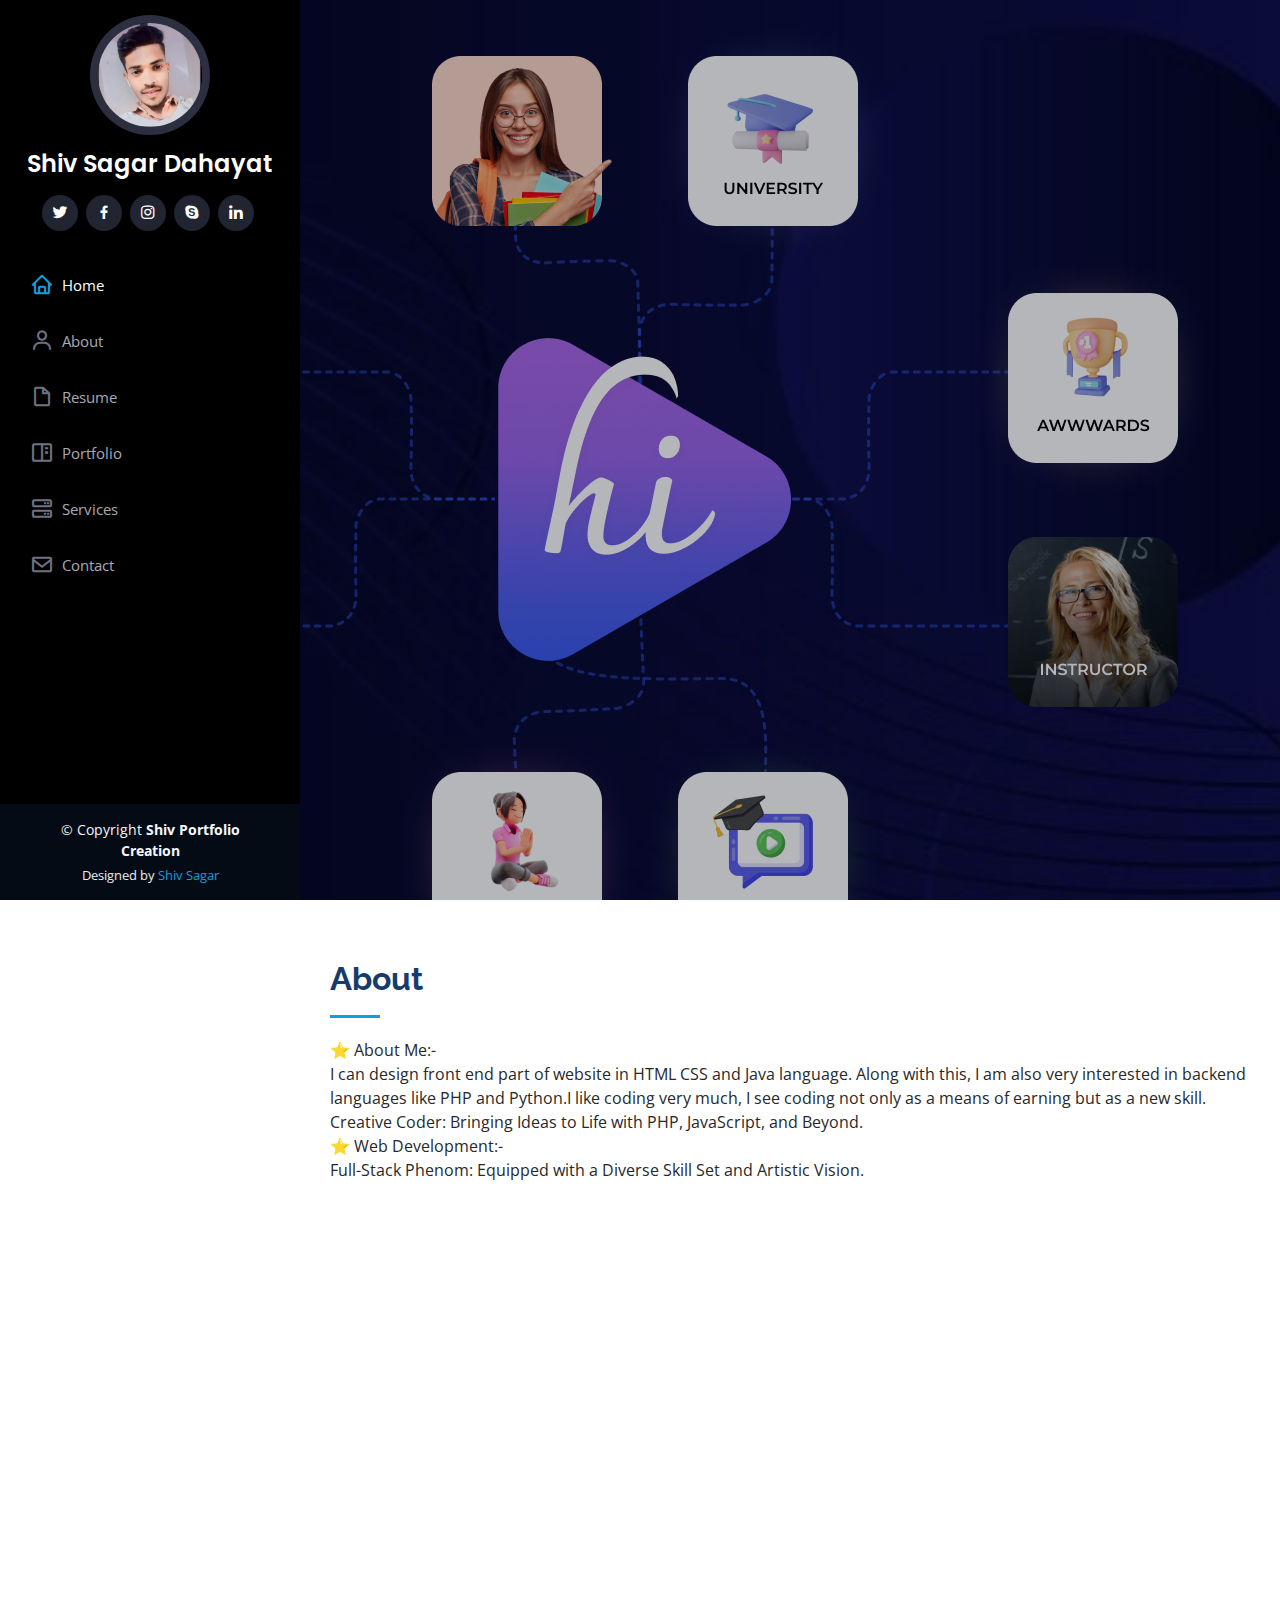
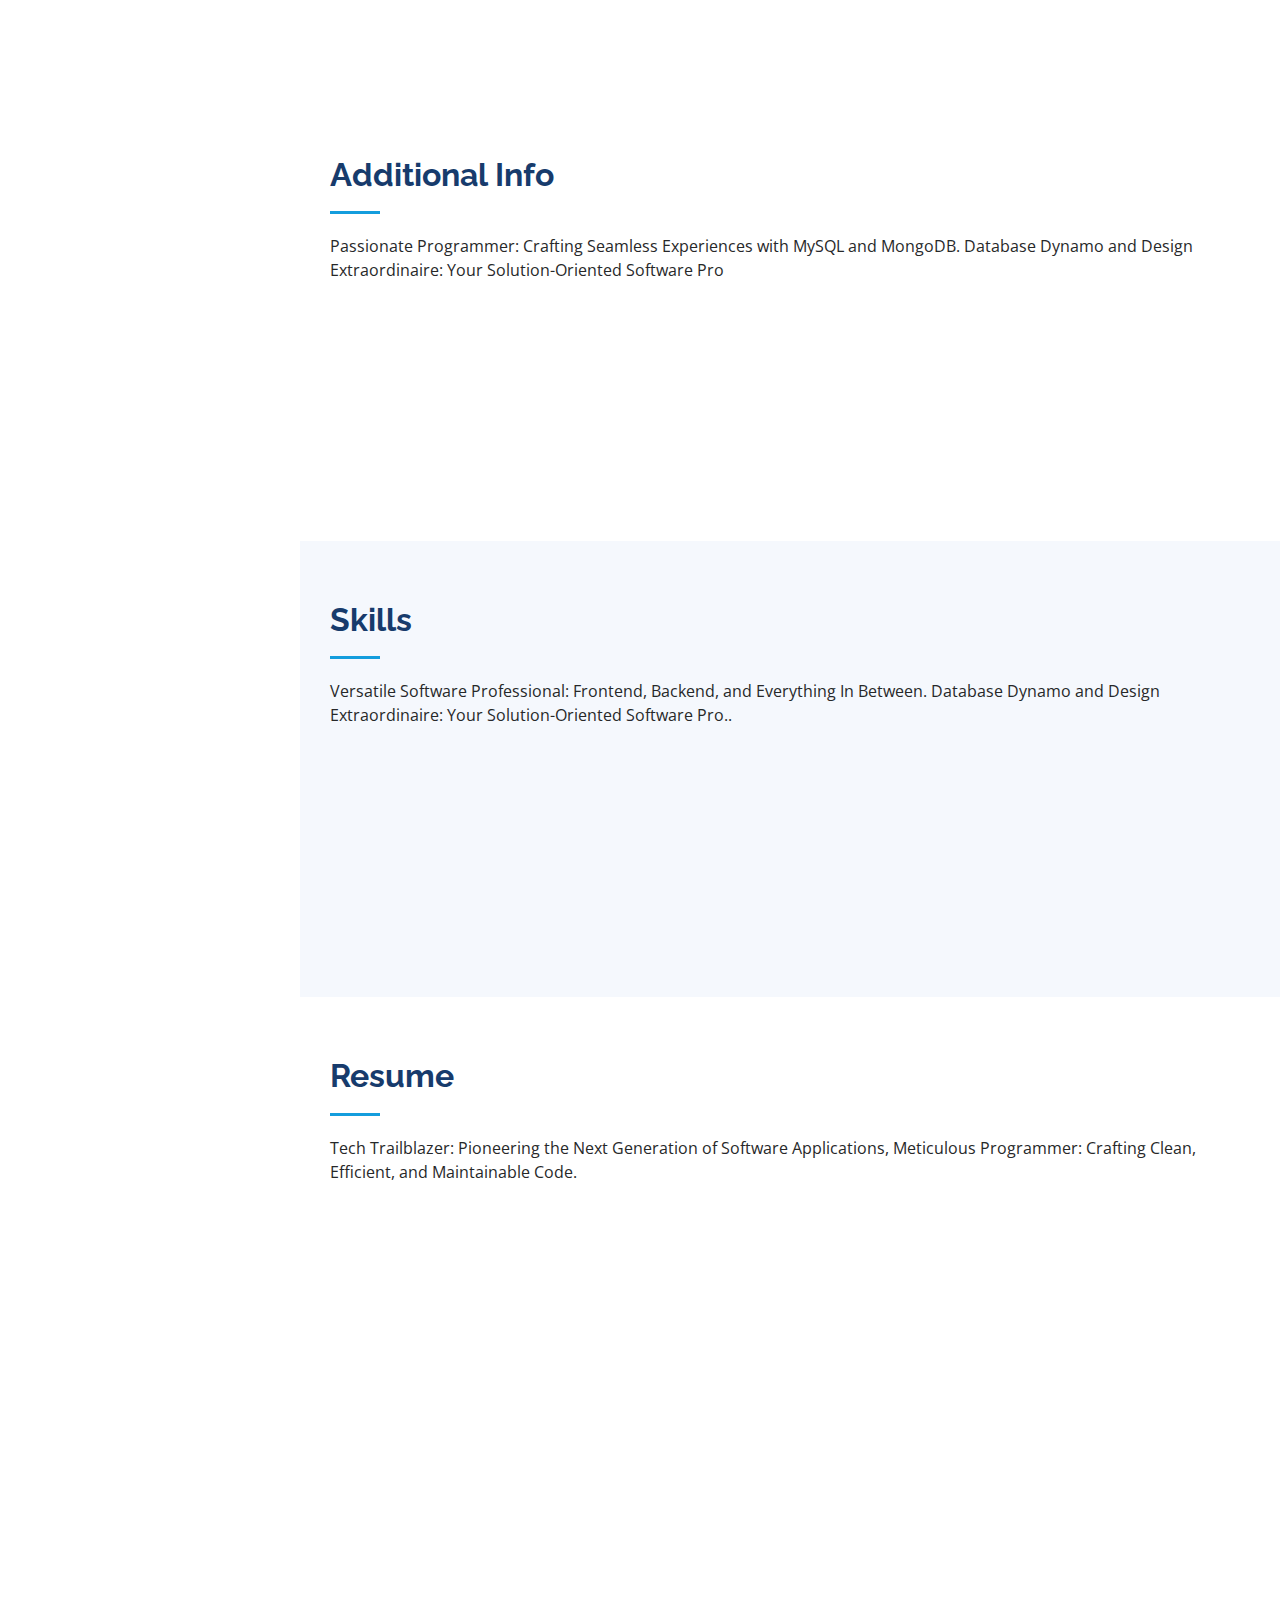
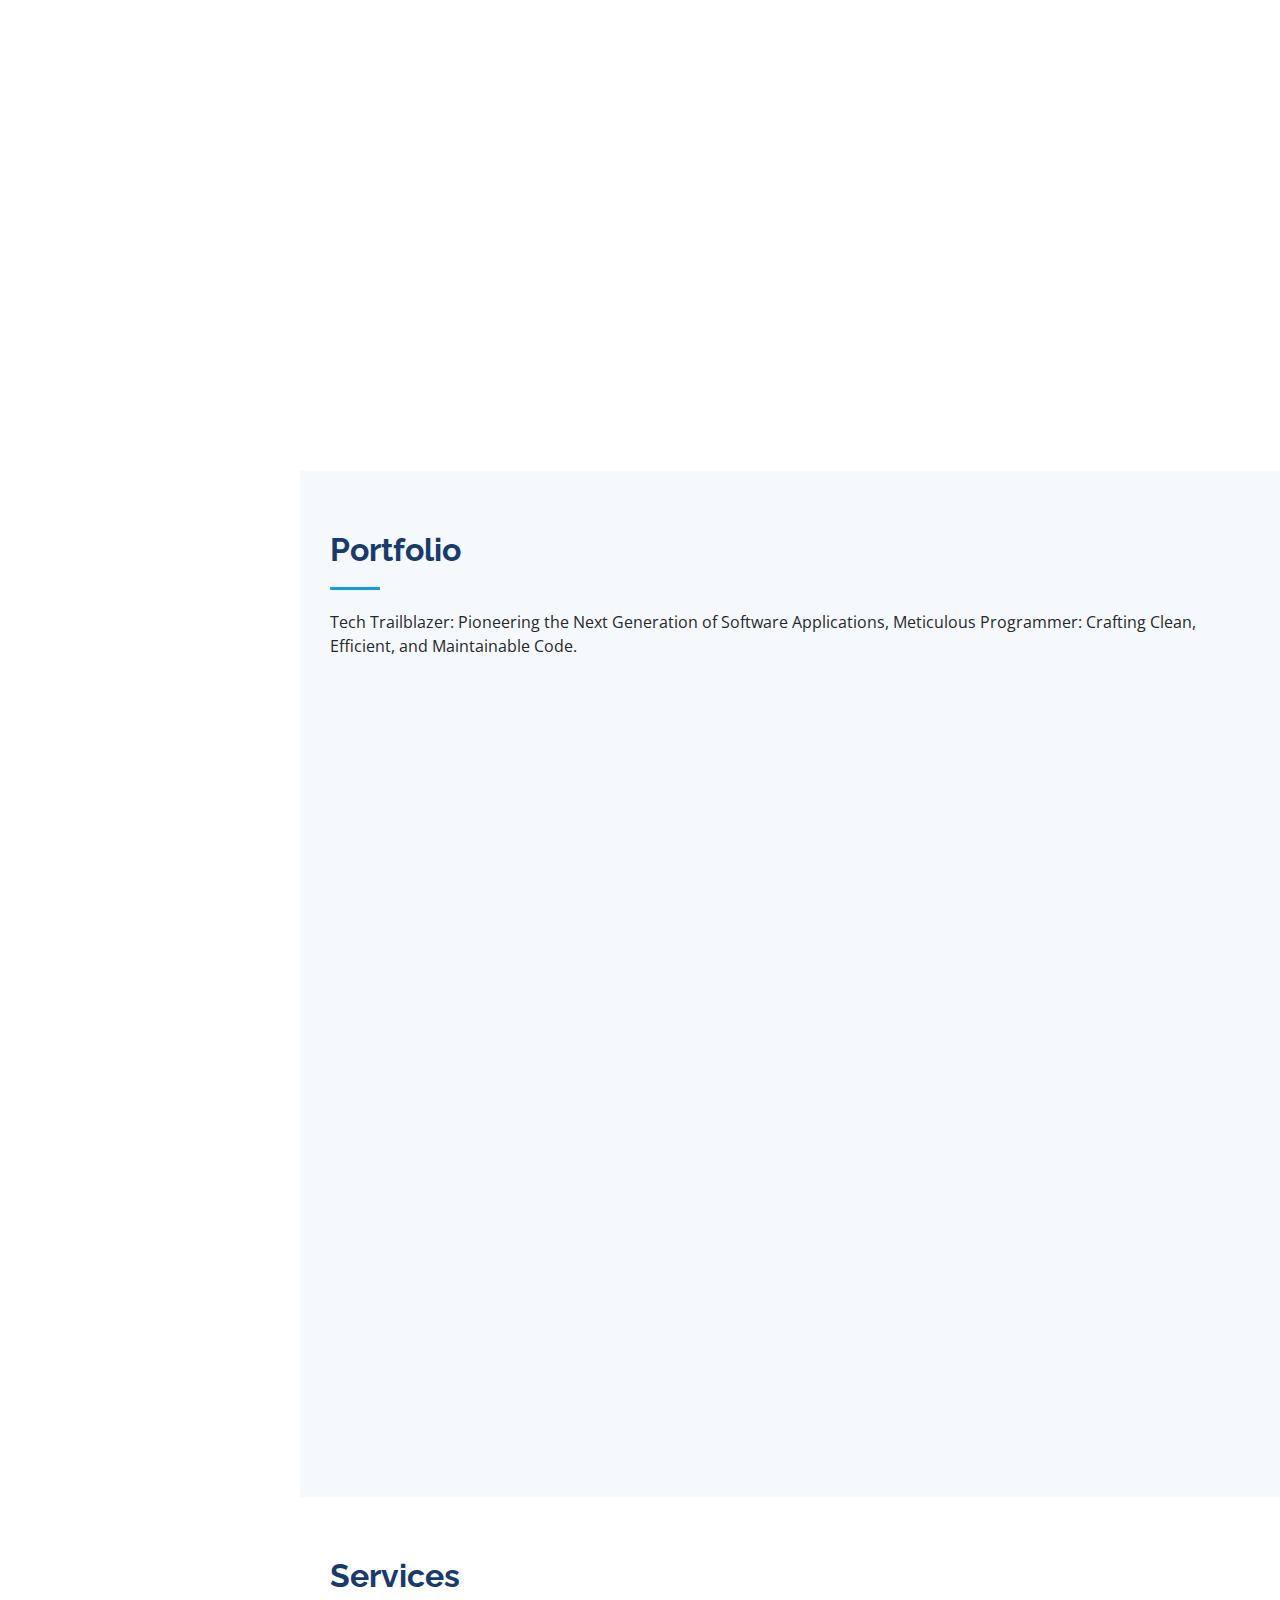
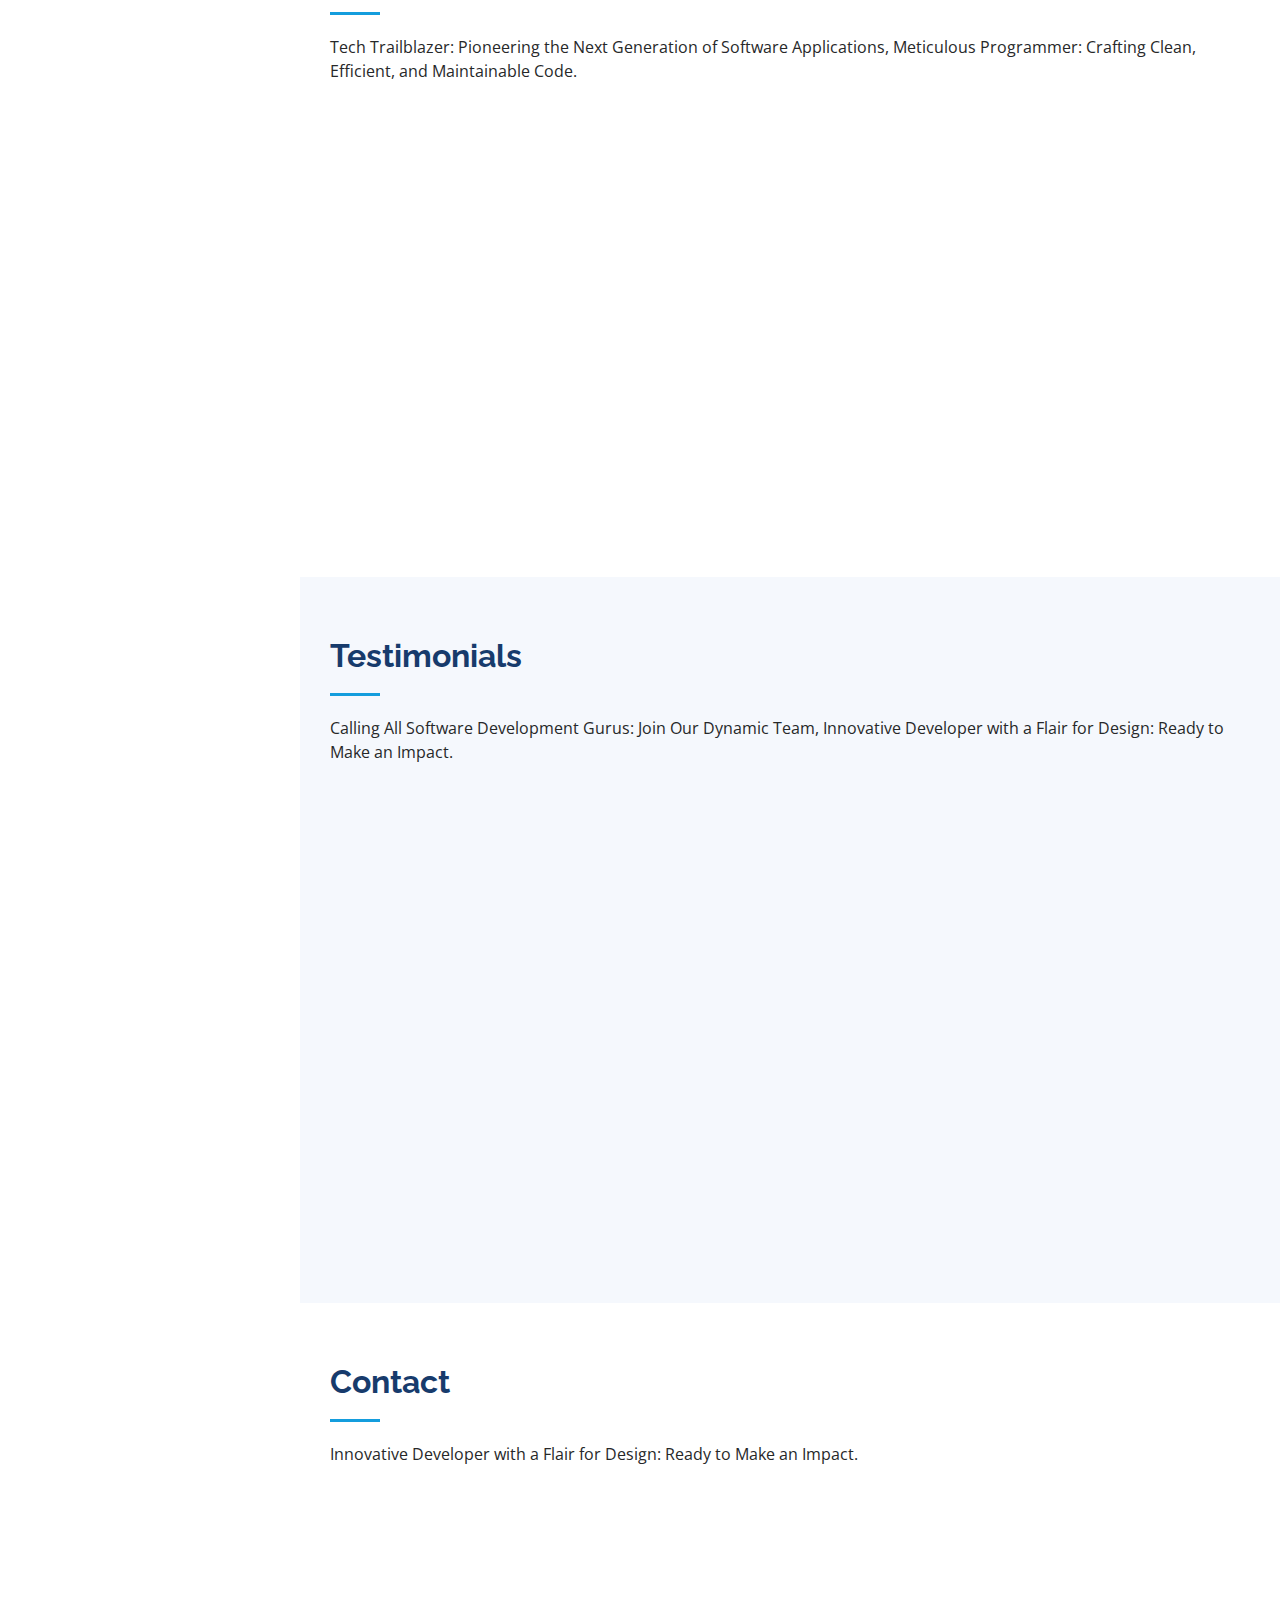
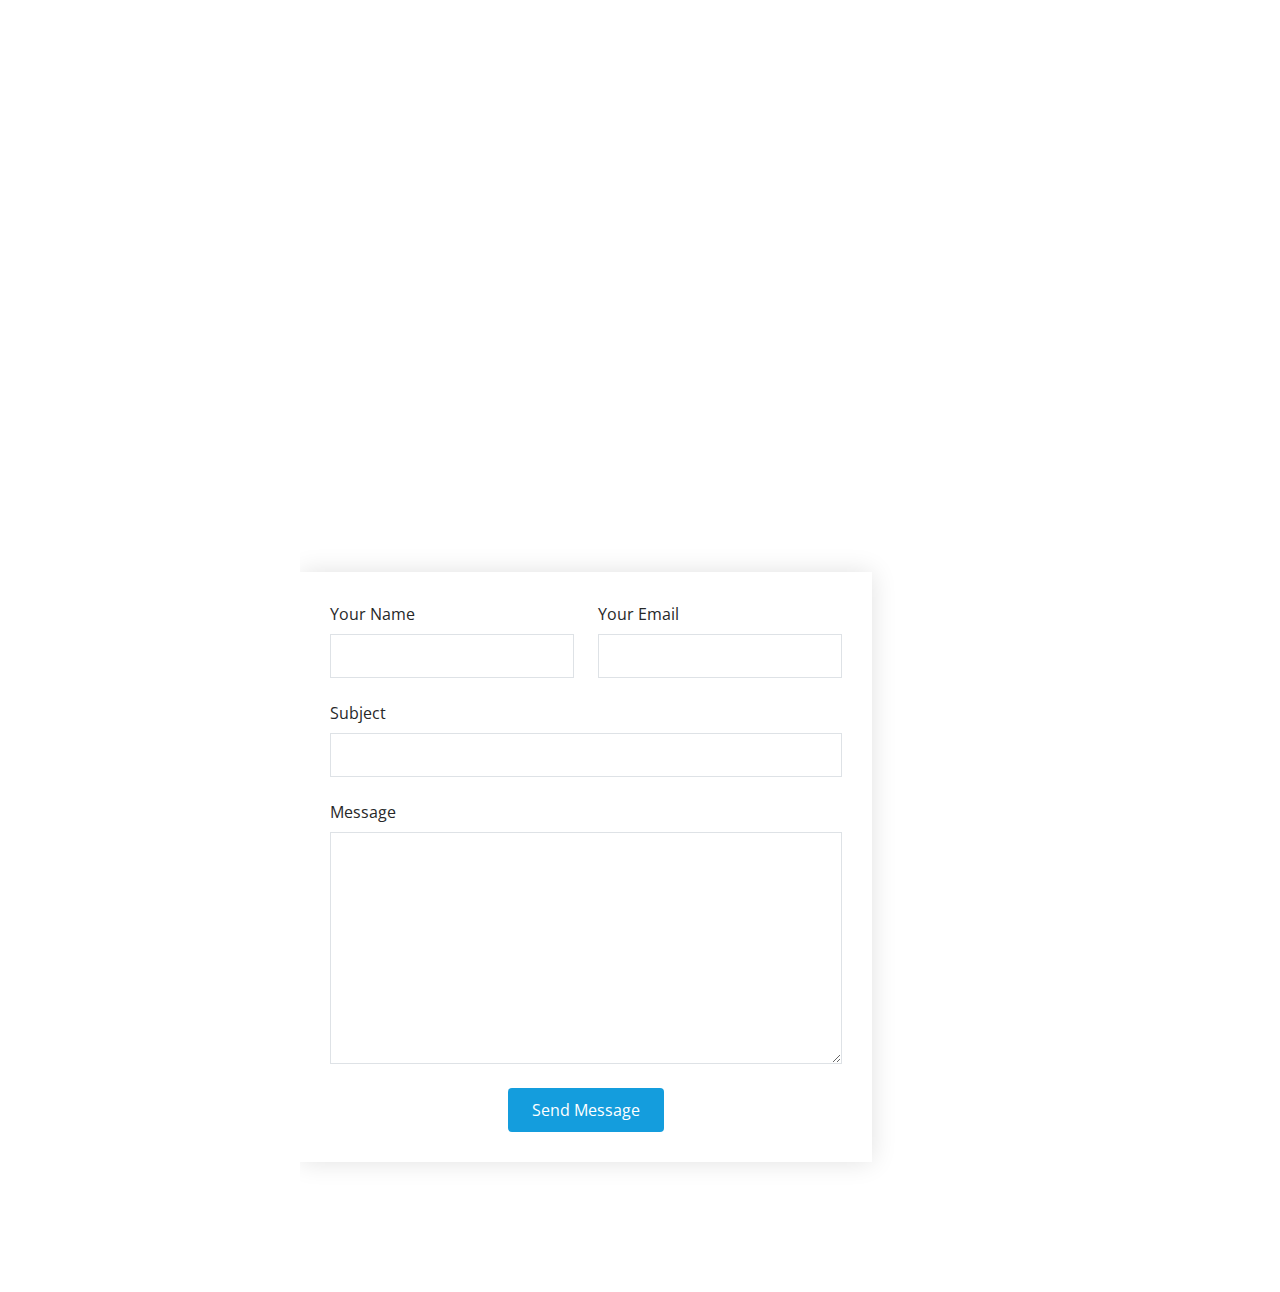
<file: index.html>
<!DOCTYPE html>
<html lang="en">

<head>
  <meta charset="utf-8">
  <meta content="width=device-width, initial-scale=1.0" name="viewport">

  <title>Welcome My Portfolio Website</title>
  <meta content="" name="description">
  <meta content="" name="keywords">

  <!-- Favicons -->
  <link href="img/shiv.jpg" rel="icon">
  <link href="img/shiv.jpg" rel="apple-touch-icon">

  <!-- Google Fonts -->
  <link href="https://fonts.googleapis.com/css?family=Open+Sans:300,300i,400,400i,600,600i,700,700i|Raleway:300,300i,400,400i,500,500i,600,600i,700,700i|Poppins:300,300i,400,400i,500,500i,600,600i,700,700i" rel="stylesheet">

  <!-- Vendor CSS Files -->
  <link href="vendor/aos/aos.css" rel="stylesheet">
  <link href="vendor/bootstrap/css/bootstrap.min.css" rel="stylesheet">
  <link href="vendor/bootstrap-icons/bootstrap-icons.css" rel="stylesheet">
  <link href="vendor/boxicons/css/boxicons.min.css" rel="stylesheet">
  <link href="vendor/glightbox/css/glightbox.min.css" rel="stylesheet">
  <link href="vendor/swiper/swiper-bundle.min.css" rel="stylesheet">

  <!-- Template Main CSS File -->
  <link href="css/style.css" rel="stylesheet">
<style>
  #shift{
    margin:0px auto 0 auto;
  }
  #hero {
  width: 100%;
  height: 100vh;
  background: url("img/Shiva.jpg") top center;
  background-size: cover;
}

#hero:before {
  content: "";
  background: rgba(5, 13, 24, 0.3);
  position: absolute;
  bottom: 0;
  top: 0;
  left: 0;
  right: 0;
  z-index: 1;
}
</style>

</head>

<body>

  <!-- ======= Mobile nav toggle button ======= -->
  <i class="bi bi-list mobile-nav-toggle d-xl-none"></i>

  <!-- ======= Header ======= -->
  <header id="header">
    <div class="d-flex flex-column">

      <div class="profile">
        <img src="img/shiv.jpg" alt="" class="img-fluid rounded-circle">
        <h1 class="text-light"><a href="index.html">Shiv Sagar Dahayat </a></h1>
        <div class="social-links mt-3 text-center">
          <a href="https://youtube.com/@wificomputer?si=OdZ7Tf_sfLLBvPxD " class="twitter"><i class="bx bxl-twitter"></i></a>
          <a href="https://www.facebook.com/shivsagar.dahayat.3" class="facebook"><i class="bx bxl-facebook"></i></a>
          <a href="https://www.instagram.com/mr._shiv10?igsh=MWN3Z2k2OXNndTJwZA==" class="instagram"><i class="bx bxl-instagram"></i></a>
          <a href="https://www.linkedin.com/in/shivsagar-dahayat" class="google-plus"><i class="bx bxl-skype"></i></a>
          <a href= "https://www.linkedin.com/in/shivsagar-dahayat" class="linkedin"><i class="bx bxl-linkedin"></i></a>
        </div>
      </div>

      <nav id="navbar" class="nav-menu navbar">
        <ul>
          <li><a href="#hero" class="nav-link scrollto active"><i class="bx bx-home"></i> <span>Home</span></a></li>
          <li><a href="#about" class="nav-link scrollto"><i class="bx bx-user"></i> <span>About</span></a></li>
          <li><a href="#resume" class="nav-link scrollto"><i class="bx bx-file-blank"></i> <span>Resume</span></a></li>
          <li><a href="#portfolio" class="nav-link scrollto"><i class="bx bx-book-content"></i> <span>Portfolio</span></a></li>
          <li><a href="#services" class="nav-link scrollto"><i class="bx bx-server"></i> <span>Services</span></a></li>
          <li><a href="#contact" class="nav-link scrollto"><i class="bx bx-envelope"></i> <span>Contact</span></a></li>
        </ul>
      </nav><!-- .nav-menu -->
    </div>
  </header><!-- End Header -->

  <!-- ======= Hero Section ======= -->
  <section id="hero" class="d-flex flex-column justify-content-center align-items-center">
    <div class="hero-container" data-aos="fade-in">
       <h4 style="color:white;">Hello Everyone-</h4>
      <h1 style="color:yellow;">Shiv Sagar Dahayat</h1>
      <p style="color:orange;" >I'm <b><span class="typed" data-typed-items="Designer, Developer, Programmer,Data-Analysit, Youtuber"></span></p></b>
    </div>
    <div id="shift">
      <img src="img/Des.png" width="100%" height="auto" margin-left="5%">
    </div>
    <p style="text-align:center; margin-top:5px; color:#fff;"> Welcome Shivsagar Portfolio </p>
  </section><!-- End Hero -->

  <main id="main">

    <!-- ======= About Section ======= -->
    <section id="about" class="about">
      <div class="container">

        <div class="section-title">
          <h2>About</h2>
          <p> ⭐ About Me:-
<br>I can design front end part of website in HTML CSS and Java language. Along with this, I am also very interested in backend languages like PHP and Python.I like coding very much, I see coding not only as a means of earning but as a new skill.
Creative Coder: Bringing Ideas to Life with PHP, JavaScript, and Beyond.<br>
⭐ Web Development:-
<br>Full-Stack Phenom: Equipped with a Diverse Skill Set and Artistic Vision.</p>
        </div>

        <div class="row">
          <div class="col-lg-4" data-aos="fade-right">
            <img src="img/shiv.jpg" id="pro" class="img-fluid" alt="">
          </div>
          <div class="col-lg-8 pt-4 pt-lg-0 content" data-aos="fade-left">
            <h3>WordPress Developer &amp; Web Designer.</h3>
            <p class="fst-italic">
Creative Coder: Bringing Ideas to Life with PHP, JavaScript, and Beyond.
Web Development:-
Full-Stack Phenom: Equipped with a Diverse Skill Set and Artistic Vision.
            </p>
            <div class="row">
              <div class="col-lg-6">
                <ul>
                  <li><i class="bi bi-chevron-right"></i> <strong>Birthday:</strong> <span> May 2002</span></li>
                  <li><i class="bi bi-chevron-right"></i> <strong>Website:</strong> <span>www.Sarkarinewsresult.com</span></li>
                  <li><i class="bi bi-chevron-right"></i> <strong>Phone:</strong> <span>+9171-768-812 </span></li>
                  <li><i class="bi bi-chevron-right"></i> <strong>City:</strong> <span>Satna Madhya Pradesh</span></li>
                </ul>
              </div>
              <div class="col-lg-6">
                <ul>
                  <li><i class="bi bi-chevron-right"></i> <strong>Age:</strong> <span>22 Year's</span></li>
                  <li><i class="bi bi-chevron-right"></i> <strong>Degree:</strong> <span>Master in Computer Application</span></li>
                  <li><i class="bi bi-chevron-right"></i> <strong>Email:</strong> <span>Shivsagardahayat819@gmail.com</span></li>
                  <li><i class="bi bi-chevron-right"></i> <strong>Work:</strong> <span>Blogger</span></li>
                </ul>
              </div>
            </div>
            <p>
              Officiis eligendi itaque labore et dolorum mollitia officiis optio vero. Quisquam sunt adipisci omnis et ut. Nulla accusantium dolor incidunt officia tempore. Et eius omnis.
              Cupiditate ut dicta maxime officiis quidem quia. Sed et consectetur qui quia repellendus itaque neque. Aliquid amet quidem ut quaerat cupiditate. Ab et eum qui repellendus omnis culpa magni laudantium dolores.
            </p>
          </div>
        </div>

      </div>
    </section><!-- End About Section -->

    <!-- ======= Facts Section ======= -->
    <section id="facts" class="facts">
      <div class="container">

        <div class="section-title">
          <h2>Additional Info</h2>
          <p>Passionate Programmer: Crafting Seamless Experiences with MySQL and MongoDB.
Database Dynamo and Design Extraordinaire: Your Solution-Oriented Software Pro
          </p>
        </div>

        <div class="row no-gutters">

          <div class="col-lg-3 col-md-6 d-md-flex align-items-md-stretch" data-aos="fade-up">
            <div class="count-box">
              <i class="bi bi-emoji-smile"></i>
              <span data-purecounter-start="0" data-purecounter-end="21" data-purecounter-duration="1" class="purecounter"></span>
              <p><strong>Happy Clients</strong>To usage Our Services</p>
            </div>
          </div>

          <div class="col-lg-3 col-md-6 d-md-flex align-items-md-stretch" data-aos="fade-up" data-aos-delay="100">
            <div class="count-box">
              <i class="bi bi-journal-richtext"></i>
              <span data-purecounter-start="0" data-purecounter-end="51" data-purecounter-duration="1" class="purecounter"></span>
              <p><strong>Projects</strong> to learn Something New</p>
            </div>
          </div>

          <div class="col-lg-3 col-md-6 d-md-flex align-items-md-stretch" data-aos="fade-up" data-aos-delay="200">
            <div class="count-box">
              <i class="bi bi-headset"></i>
              <span data-purecounter-start="0" data-purecounter-end="1453" data-purecounter-duration="1" class="purecounter"></span>
              <p><strong>Hours Of Support</strong>Open & dedicated Our Teach.</p>
            </div>
          </div>

          <div class="col-lg-3 col-md-6 d-md-flex align-items-md-stretch" data-aos="fade-up" data-aos-delay="300">
            <div class="count-box">
              <i class="bi bi-people"></i>
              <span data-purecounter-start="0" data-purecounter-end="32" data-purecounter-duration="1" class="purecounter"></span>
              <p><strong>Team Members</strong> fully Passionate...</p>
            </div>
          </div>

        </div>

      </div>
    </section><!-- End Facts Section -->

    <!-- ======= Skills Section ======= -->
    <section id="skills" class="skills section-bg">
      <div class="container">

        <div class="section-title">
          <h2>Skills</h2>
          <p>Versatile Software Professional: Frontend, Backend, and Everything In Between.
Database Dynamo and Design Extraordinaire: Your Solution-Oriented Software Pro..



          
          </p>
        </div>

        <div class="row skills-content">

          <div class="col-lg-6" data-aos="fade-up">

            <div class="progress">
              <span class="skill">HTML <i class="val">100%</i></span>
              <div class="progress-bar-wrap">
                <div class="progress-bar" role="progressbar" aria-valuenow="100" aria-valuemin="0" aria-valuemax="100"></div>
              </div>
            </div>

            <div class="progress">
              <span class="skill">CSS <i class="val">90%</i></span>
              <div class="progress-bar-wrap">
                <div class="progress-bar" role="progressbar" aria-valuenow="90" aria-valuemin="0" aria-valuemax="100"></div>
              </div>
            </div>

            <div class="progress">
              <span class="skill">JavaScript <i class="val">75%</i></span>
              <div class="progress-bar-wrap">
                <div class="progress-bar" role="progressbar" aria-valuenow="75" aria-valuemin="0" aria-valuemax="100"></div>
              </div>
            </div>

          </div>

          <div class="col-lg-6" data-aos="fade-up" data-aos-delay="100">

            <div class="progress">
              <span class="skill">PHP <i class="val">80%</i></span>
              <div class="progress-bar-wrap">
                <div class="progress-bar" role="progressbar" aria-valuenow="80" aria-valuemin="0" aria-valuemax="100"></div>
              </div>
            </div>

            <div class="progress">
              <span class="skill">WordPress/CMS <i class="val">90%</i></span>
              <div class="progress-bar-wrap">
                <div class="progress-bar" role="progressbar" aria-valuenow="90" aria-valuemin="0" aria-valuemax="100"></div>
              </div>
            </div>

            <div class="progress">
              <span class="skill">C Programming <i class="val">85%</i></span>
              <div class="progress-bar-wrap">
                <div class="progress-bar" role="progressbar" aria-valuenow="85" aria-valuemin="0" aria-valuemax="100"></div>
              </div>
            </div>

          </div>

        </div>

      </div>
    </section><!-- End Skills Section -->

    <!-- ======= Resume Section ======= -->
    <section id="resume" class="resume">
      <div class="container">

        <div class="section-title">
          <h2>Resume</h2>
          <p>Tech Trailblazer: Pioneering the Next Generation of Software Applications,
Meticulous Programmer: Crafting Clean, Efficient, and Maintainable Code.</p>
        </div>

        <div class="row">
          <div class="col-lg-6" data-aos="fade-up">
            <h3 class="resume-title">Sumary</h3>
            <div class="resume-item pb-0">
              <h4>Shiv Sagar Dahayat</h4>
              <p><em>Innovative and deadline-driven Graphic Designer with 3+ years of experience designing and developing user-centered digital/print marketing material from initial concept to final, polished deliverable.</em></p>
              <ul>
                <li>Madhya Pradesh, Satna ,485446</li>
                <li>(826) 914-8990</li>
                <li>computerhindiacademy.com</li>
              </ul>
            </div>

            <h3 class="resume-title">Education</h3>
            <div class="resume-item">
              <h4>Master of Computer &amp; Graphic Design</h4>
              <h5>2023 - 2025</h5>
              <p><em>AKS University, Satna 485001</em></p>
              <p>Software Maestro: Seamlessly Integrating Artistic Flair with Technical Expertise.</p>
            </div>
            <div class="resume-item">
              <h4>Bachelor of  Arts &amp; CSE Researcher</h4>
              <h5>2019 - 2023</h5>
              <p><em>Indra Gandhi National Open University New Delhi.</em></p>
              <p> Innovative Thinker: Transforming Concepts into High-Performance Software Solutions.
Dynamic Problem Solver: Bridging the Gap Between Artistry and Technology.
              </p>
            </div>
          </div>
          <div class="col-lg-6" data-aos="fade-up" data-aos-delay="100">
            <h3 class="resume-title">Professional Experience</h3>
            <div class="resume-item">
              <h4> Web Developer Specialist</h4>
              <h5>2021 - Present</h5>
              <p><em>Experion, Madhya Pradesh </em></p>
              <ul>
                <li>Multi-Talented Tech Enthusiast: Expertise in PHP, React, Python, and More.</li>
                <li>Innovative Developer with a Flair for Design: Ready to Make an Impact"
"Multi-Talented Tech Enthusiast. </li>
                <li>Creative Coder: Bringing Ideas to Life with PHP, JavaScript, and Beyond.</li>
                <li>Passionate Programmer: Crafting Seamless Experiences with MySQL and MongoDB.</li>
              </ul>
            </div>
            <div class="resume-item">
              <h4>Graphic Design Specialist</h4>
              <h5>2021 - 2024</h5>
              <p><em>Madhya Pradesh,Satna,485446</em></p>
              <ul>
                <li>Meticulous Programmer: Crafting Clean, Efficient, and Maintainable Code.</li>
                <li>Problem-Solving Prodigy: Transforming Challenges into Elegant Solutions.</li>
                <li>Tech Trailblazer: Pioneering the Next Generation of Software Applications.</li>
                <li>Collaborative Coding Guru: Driving Team Success through Agile Methodologies.</li>
              </ul>
            </div>
          </div>
        </div>

      </div>
    </section><!-- End Resume Section -->

    <!-- ======= Portfolio Section ======= -->
    <section id="portfolio" class="portfolio section-bg">
      <div class="container">

        <div class="section-title">
          <h2>Portfolio</h2>
          <p>Tech Trailblazer: Pioneering the Next Generation of Software Applications,
Meticulous Programmer: Crafting Clean, Efficient, and Maintainable Code.</p>
        </div>

        <div class="row" data-aos="fade-up">
          <div class="col-lg-12 d-flex justify-content-center">
            <ul id="portfolio-flters">
              <li data-filter="*" class="filter-active">All</li>
              <li data-filter=".filter-app">App</li>
              <li data-filter=".filter-card">projects</li>
              <li data-filter=".filter-web">Web</li>
            </ul>
          </div>
        </div>

        <div class="row portfolio-container" data-aos="fade-up" data-aos-delay="100">

          <div class="col-lg-4 col-md-6 portfolio-item filter-app">
            <div class="portfolio-wrap">
              <img src="img/portfolio/1.jpg" class="img-fluid" alt="">
              <div class="portfolio-links">
                <a href="img/portfolio/2.jpg" data-gallery="portfolioGallery" class="portfolio-lightbox" title="App 1"><i class="bx bx-plus"></i></a>
                <a href="portfolio-details.html" title="More Details"><i class="bx bx-link"></i></a>
              </div>
            </div>
          </div>

          <div class="col-lg-4 col-md-6 portfolio-item filter-web">
            <div class="portfolio-wrap">
              <img src="img/portfolio/3.jpg" class="img-fluid" alt="">
              <div class="portfolio-links">
                <a href="img/portfolio/4.jpg" data-gallery="portfolioGallery" class="portfolio-lightbox" title="Web 3"><i class="bx bx-plus"></i></a>
                <a href="portfolio-details.html" title="More Details"><i class="bx bx-link"></i></a>
              </div>
            </div>
          </div>

          <div class="col-lg-4 col-md-6 portfolio-item filter-app">
            <div class="portfolio-wrap">
              <img src="img/portfolio/5.jpg" class="img-fluid" alt="">
              <div class="portfolio-links">
                <a href="img/portfolio/1.jpg" data-gallery="portfolioGallery" class="portfolio-lightbox" title="App 2"><i class="bx bx-plus"></i></a>
                <a href="portfolio-details.html" title="More Details"><i class="bx bx-link"></i></a>
              </div>
            </div>
          </div>

          <div class="col-lg-4 col-md-6 portfolio-item filter-card">
            <div class="portfolio-wrap">
              <img src="img/portfolio/2.jpg" class="img-fluid" alt="">
              <div class="portfolio-links">
                <a href="img/portfolio/5.jpg" data-gallery="portfolioGallery" class="portfolio-lightbox" title="Card 2"><i class="bx bx-plus"></i></a>
                <a href="portfolio-details.html" title="More Details"><i class="bx bx-link"></i></a>
              </div>
            </div>
          </div>

          <div class="col-lg-4 col-md-6 portfolio-item filter-web">
            <div class="portfolio-wrap">
              <img src="img/portfolio/3.jpg" class="img-fluid" alt="">
              <div class="portfolio-links">
                <a href="img/portfolio/1.jpg" data-gallery="portfolioGallery" class="portfolio-lightbox" title="Web 2"><i class="bx bx-plus"></i></a>
                <a href="portfolio-details.html" title="More Details"><i class="bx bx-link"></i></a>
              </div>
            </div>
          </div>

          <div class="col-lg-4 col-md-6 portfolio-item filter-app">
            <div class="portfolio-wrap">
              <img src="img/portfolio/5.jpg" class="img-fluid" alt="">
              <div class="portfolio-links">
                <a href="img/portfolio/2.jpg" data-gallery="portfolioGallery" class="portfolio-lightbox" title="App 3"><i class="bx bx-plus"></i></a>
                <a href="portfolio-details.html" title="More Details"><i class="bx bx-link"></i></a>
              </div>
            </div>
          </div>

          <div class="col-lg-4 col-md-6 portfolio-item filter-card">
            <div class="portfolio-wrap">
              <img src="img/portfolio/1.jpg" class="img-fluid" alt="">
              <div class="portfolio-links">
                <a href="img/portfolio/5.jpg" data-gallery="portfolioGallery" class="portfolio-lightbox" title="Card 1"><i class="bx bx-plus"></i></a>
                <a href="portfolio-details.html" title="More Details"><i class="bx bx-link"></i></a>
              </div>
            </div>
          </div>

          <div class="col-lg-4 col-md-6 portfolio-item filter-card">
            <div class="portfolio-wrap">
              <img src="img/portfolio/4.jpg" class="img-fluid" alt="">
              <div class="portfolio-links">
                <a href="img/portfolio/3.jpg" data-gallery="portfolioGallery" class="portfolio-lightbox" title="Card 3"><i class="bx bx-plus"></i></a>
                <a href="portfolio-details.html" title="More Details"><i class="bx bx-link"></i></a>
              </div>
            </div>
          </div>

          <div class="col-lg-4 col-md-6 portfolio-item filter-web">
            <div class="portfolio-wrap">
              <img src="img/portfolio/1.jpg" class="img-fluid" alt="">
              <div class="portfolio-links">
                <a href="img/portfolio/5.jpg" data-gallery="portfolioGallery" class="portfolio-lightbox" title="Web 3"><i class="bx bx-plus"></i></a>
                <a href="portfolio-details.html" title="More Details"><i class="bx bx-link"></i></a>
              </div>
            </div>
          </div>

        </div>

      </div>
    </section><!-- End Portfolio Section -->

    <!-- ======= Services Section ======= -->
    <section id="services" class="services">
      <div class="container">

        <div class="section-title">
          <h2>Services</h2>
          <p>Tech Trailblazer: Pioneering the Next Generation of Software Applications,
Meticulous Programmer: Crafting Clean, Efficient, and Maintainable Code.</p>
        </div>

        <div class="row">
          <div class="col-lg-4 col-md-6 icon-box" data-aos="fade-up">
            <div class="icon"><i class="bi bi-briefcase"></i></div>
            <h4 class="title"><a href="">Data Science</a></h4>
            <p class="description">Backend Brilliance Wanted: PHP, MySQL, and Oracle Experts Apply Here.</p>
          </div>
          <div class="col-lg-4 col-md-6 icon-box" data-aos="fade-up" data-aos-delay="100">
            <div class="icon"><i class="bi bi-card-checklist"></i></div>
            <h4 class="title"><a href="">Admin Panel Tech</a></h4>
            <p class="description">Seeking Frontend Wizard with PHP, React, and Python Proficiency.</p>
          </div>
          <div class="col-lg-4 col-md-6 icon-box" data-aos="fade-up" data-aos-delay="200">
            <div class="icon"><i class="bi bi-bar-chart"></i></div>
            <h4 class="title"><a href="">Web Developer With AI Feature</a></h4>
            <p class="description">Craft Compelling Content: YouTube Creators with MongoDB and ExpressJS Expertise Wanted.</p>
          </div>
          <div class="col-lg-4 col-md-6 icon-box" data-aos="fade-up" data-aos-delay="300">
            <div class="icon"><i class="bi bi-binoculars"></i></div>
            <h4 class="title"><a href="">Government Site Management</a></h4>
            <p class="description">Embark on a Journey of Innovation: Exciting Opportunities Await for Multi-skilled Frontend and Backend Developers.</p>
          </div>
          <div class="col-lg-4 col-md-6 icon-box" data-aos="fade-up" data-aos-delay="400">
            <div class="icon"><i class="bi bi-brightness-high"></i></div>
            <h4 class="title"><a href="">New Startup</a></h4>
            <p class="description">Express Your Talent: Join Our Team as a JavaScript Developer.</p>
          </div>
          <div class="col-lg-4 col-md-6 icon-box" data-aos="fade-up" data-aos-delay="500">
            <div class="icon"><i class="bi bi-calendar4-week"></i></div>
            <h4 class="title"><a href=""> Software Developer</a></h4>
            <p class="description">"Calling All Software Development Gurus: Join Our Dynamic Team."</p>
          </div>
        </div>

      </div>
    </section><!-- End Services Section -->

    <!-- ======= Testimonials Section ======= -->
    <section id="testimonials" class="testimonials section-bg">
      <div class="container">

        <div class="section-title">
          <h2>Testimonials</h2>
          <p>Calling All Software Development Gurus: Join Our Dynamic Team, Innovative Developer with a Flair for Design: Ready to Make an Impact.</p>
        </div>

        <div class="testimonials-slider swiper" data-aos="fade-up" data-aos-delay="100">
          <div class="swiper-wrapper">

            <div class="swiper-slide">
              <div class="testimonial-item" data-aos="fade-up">
                <p>
                  <i class="bx bxs-quote-alt-left quote-icon-left"></i>
                  "The computer was born to solve problems that did not exist before." - Bill Gates
                  <i class="bx bxs-quote-alt-right quote-icon-right"></i>
                </p>
                <img src="img/testimonials/r6.jpg" class="testimonial-img" alt="">
                <h3>Anurag Sharma</h3>
                <h4>Computer Science Student</h4>
              </div>
            </div><!-- End testimonial item -->

            <div class="swiper-slide">
              <div class="testimonial-item" data-aos="fade-up" data-aos-delay="100">
                <p>
                  <i class="bx bxs-quote-alt-left quote-icon-left"></i>
                  "The good news about computers is that they do what you tell them to do. The bad news is that they do what you tell them to do." - Ted Nelson
                  <i class="bx bxs-quote-alt-right quote-icon-right"></i>
                </p>
                <img src="img/testimonials/r7.jpg" class="testimonial-img" alt="">
                <h3>Adarsh Lodhi</h3>
                <h4>Student</h4>
              </div>
            </div><!-- End testimonial item -->

            <div class="swiper-slide">
              <div class="testimonial-item" data-aos="fade-up" data-aos-delay="200">
                <p>
                  <i class="bx bxs-quote-alt-left quote-icon-left"></i>
                  "Computers are incredibly fast, accurate, and stupid. Human beings are incredibly slow, inaccurate, and brilliant. Together they are powerful beyond imagination." - Albert Einstein
                  <i class="bx bxs-quote-alt-right quote-icon-right"></i>
                </p>
                <img src="img/testimonials/r3.jpg" class="testimonial-img" alt="">
                <h3>Ankita Tiwari</h3>
                <h4>Student</h4>
              </div>
            </div><!-- End testimonial item -->

            <div class="swiper-slide">
              <div class="testimonial-item" data-aos="fade-up" data-aos-delay="300">
                <p>
                  <i class="bx bxs-quote-alt-left quote-icon-left"></i>
                  "Any sufficiently advanced technology is indistinguishable from magic." - Arthur C. Clarke
                  <i class="bx bxs-quote-alt-right quote-icon-right"></i>
                </p>
                <img src="img/testimonials/r4.jpg" class="testimonial-img" alt="">
                <h3>Sonam Singh</h3>
                <h4>Web Developer</h4>
              </div>
            </div><!-- End testimonial item -->

            <div class="swiper-slide">
              <div class="testimonial-item" data-aos="fade-up" data-aos-delay="400">
                <p>
                  <i class="bx bxs-quote-alt-left quote-icon-left"></i>
                  "The question of whether a computer can think is no more interesting than the question of whether a submarine can swim." - Edsger Dijkstra
                  <i class="bx bxs-quote-alt-right quote-icon-right"></i>
                </p>
                <img src="img/testimonials/r5.jpg" class="testimonial-img" alt="">
                <h3>Rajneesh Rajak</h3>
                <h4>Entrepreneur</h4>
              </div>
            </div><!-- End testimonial item -->

          </div>
          <div class="swiper-pagination"></div>
        </div>

      </div>
    </section><!-- End Testimonials Section -->

    <!-- ======= Contact Section ======= -->
    <section id="contact" class="contact">
      <div class="container">

        <div class="section-title">
          <h2>Contact</h2>
          <p>Innovative Developer with a Flair for Design: Ready to Make an Impact.</p>
        </div>

        <div class="row" data-aos="fade-in">

          <div class="col-lg-5 d-flex align-items-stretch">
            <div class="info">
              <div class="address">
                <i class="bi bi-geo-alt"></i>
                <h4>Location:</h4>
                <p>Satna Smart City, India ,485446</p>
              </div>

              <div class="email">
                <i class="bi bi-envelope"></i>
                <h4>Email:</h4>
                <p>info@portfolio.shivsagardahayat.com</p>
              </div>

              <div class="phone">
                <i class="bi bi-phone"></i>
                <h4>Call:</h4>
                <p>+918-269-148-990s</p>
              </div
              <div class="mapouter">
              <div class="gmap_canvas">
<iframe class="gmap_iframe" frameborder="0" scrolling="no" marginheight="0" marginwidth="0" src="https://maps.google.com/maps?width=320&amp;height=364&amp;hl=en&amp;q=Satna bus stand &amp;t=&amp;z=13&amp;ie=UTF8&amp;iwloc=B&amp;output=embed"></iframe><a href="https://embed-googlemap.com">embed-googlemap.com</a></div><style>.mapouter{position:relative;text-align:right;width:370px;height:364px;}.gmap_canvas {overflow:hidden;background:none!important;width:100%;height:364px;}.gmap_iframe {width:370px!important;height:364px!important;}</style>
</div>
</div>
</div>
            </div>

          </div>

          <div class="col-lg-7 mt-5 mt-lg-0 d-flex align-items-stretch">
            <form action="forms/contact.php" method="post" role="form" class="php-email-form">
              <div class="row">
                <div class="form-group col-md-6">
                  <label for="name">Your Name</label>
                  <input type="text" name="name" class="form-control" id="name" required>
                </div>
                <div class="form-group col-md-6">
                  <label for="name">Your Email</label>
                  <input type="email" class="form-control" name="email" id="email" required>
                </div>
              </div>
              <div class="form-group">
                <label for="name">Subject</label>
                <input type="text" class="form-control" name="subject" id="subject" required>
              </div>
              <div class="form-group">
                <label for="name">Message</label>
                <textarea class="form-control" name="message" rows="10" required></textarea>
              </div>
              <div class="my-3">
                <div class="loading">Loading</div>
                <div class="error-message"></div>
                <div class="sent-message">Your message has been sent. Thank you!</div>
              </div>
              <div class="text-center"><button type="submit">Send Message</button></div>
            </form>
          </div>

        </div>

      </div>
    </section><!-- End Contact Section -->

  </main><!-- End #main -->

  <!-- ======= Footer ======= -->
  <footer id="footer">
    <div class="container">
      <div class="copyright">
        &copy; Copyright <strong><span>Shiv Portfolio Creation</span></strong>
      </div>
      <div class="credits">
        <!-- All the links in the footer should remain intact. -->
        <!-- You can delete the links only if you purchased the pro version. -->
        <!-- Licensing information: https://bootstrapmade.com/license/ -->
        <!-- Purchase the pro version with working PHP/AJAX contact form: https://bootstrapmade.com/iportfolio-bootstrap-portfolio-websites-template/ -->
        Designed by <a href="https://bootstrapmades.com/">Shiv Sagar </a>
      </div>
    </div>
  </footer><!-- End  Footer -->

  <a href="#" class="back-to-top d-flex align-items-center justify-content-center"><i class="bi bi-arrow-up-short"></i></a>

  <!-- Vendor JS Files -->
  <script src="vendor/purecounter/purecounter_vanilla.js"></script>
  <script src="vendor/aos/aos.js"></script>
  <script src="vendor/bootstrap/js/bootstrap.bundle.min.js"></script>
  <script src="vendor/glightbox/js/glightbox.min.js"></script>
  <script src="vendor/isotope-layout/isotope.pkgd.min.js"></script>
  <script src="vendor/swiper/swiper-bundle.min.js"></script>
  <script src="vendor/typed.js/typed.umd.js"></script>
  <script src="vendor/waypoints/noframework.waypoints.js"></script>
  <script src="vendor/php-email-form/validate.js"></script>

  <!-- Template Main JS File -->
  <script src="js/main.js"></script>

</body>

</html>
</file>
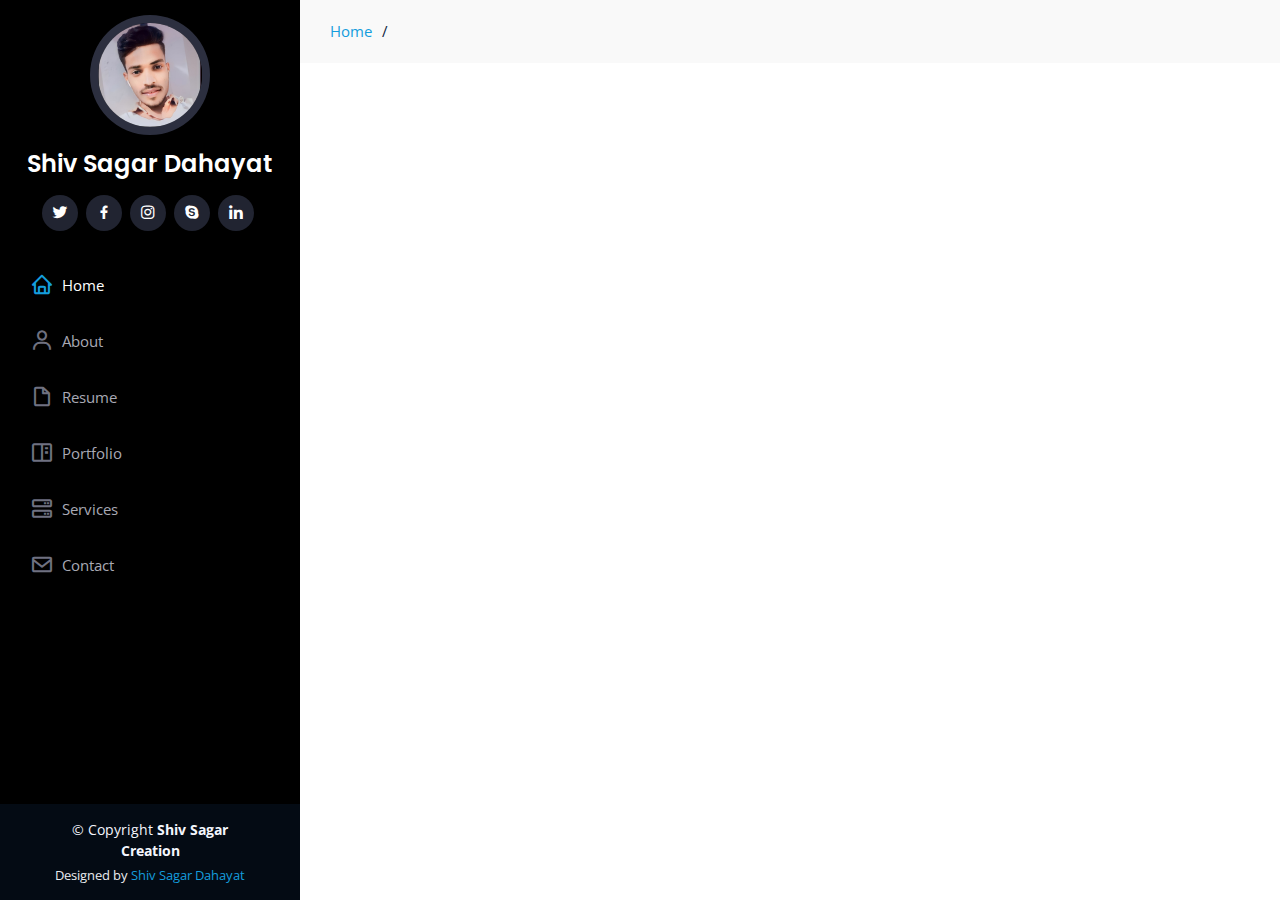
<file: inner-page.html>
<!DOCTYPE html>
<html lang="en">

<head>
  <meta charset="utf-8">
  <meta content="width=device-width, initial-scale=1.0" name="viewport">

  <title>Welcome My Portfolio</title>
  <meta content="" name="description">
  <meta content="" name="keywords">

  <!-- Favicons -->
  <link href="img/favi.jpeg" rel="icon">
  <link href="img/favi.jpeg" rel="apple-touch-icon">

  <!-- Google Fonts -->
  <link href="https://fonts.googleapis.com/css?family=Open+Sans:300,300i,400,400i,600,600i,700,700i|Raleway:300,300i,400,400i,500,500i,600,600i,700,700i|Poppins:300,300i,400,400i,500,500i,600,600i,700,700i" rel="stylesheet">

  <!-- Vendor CSS Files -->
  <link href="vendor/aos/aos.css" rel="stylesheet">
  <link href="vendor/bootstrap/css/bootstrap.min.css" rel="stylesheet">
  <link href="vendor/bootstrap-icons/bootstrap-icons.css" rel="stylesheet">
  <link href="vendor/boxicons/css/boxicons.min.css" rel="stylesheet">
  <link href="vendor/glightbox/css/glightbox.min.css" rel="stylesheet">
  <link href="vendor/swiper/swiper-bundle.min.css" rel="stylesheet">

  <!-- Template Main CSS File -->
  <link href="css/style.css" rel="stylesheet">


</head>

<body>


  <i class="bi bi-list mobile-nav-toggle d-xl-none"></i>

  <!-- ======= Header ======= -->
  <header id="header">
    <div class="d-flex flex-column">

      <div class="profile">
        <img src="img/shiv.jpg" alt="" class="img-fluid rounded-circle">
        <h1 class="text-light"><a href="index.html">Shiv Sagar Dahayat</a></h1>
        <div class="social-links mt-3 text-center">
          <a href="https://youtube.com/@wificomputer?si=OdZ7Tf_sfLLBvPxD" class="twitter"><i class="bx bxl-twitter"></i></a>
          <a href="https://www.facebook.com/shivsagar.dahayat.3" class="facebook"><i class="bx bxl-facebook"></i></a>
          <a href="https://www.instagram.com/mr._shiv10?igsh=MWN3Z2k2OXNndTJwZA=="><i class="bx bxl-instagram"></i></a>
          <a href="https://www.linkedin.com/in/shivsagar-dahayat" class="google-plus"><i class="bx bxl-skype"></i></a>
          <a href="https://www.linkedin.com/in/shivsagar-dahayat" class="linkedin"><i class="bx bxl-linkedin"></i></a>
        </div>
      </div>

      <nav id="navbar" class="nav-menu navbar">
        <ul>
          <li><a href="#hero" class="nav-link scrollto active"><i class="bx bx-home"></i> <span>Home</span></a></li>
          <li><a href="#about" class="nav-link scrollto"><i class="bx bx-user"></i> <span>About</span></a></li>
          <li><a href="#resume" class="nav-link scrollto"><i class="bx bx-file-blank"></i> <span>Resume</span></a></li>
          <li><a href="#portfolio" class="nav-link scrollto"><i class="bx bx-book-content"></i> <span>Portfolio</span></a></li>
          <li><a href="#services" class="nav-link scrollto"><i class="bx bx-server"></i> <span>Services</span></a></li>
          <li><a href="#contact" class="nav-link scrollto"><i class="bx bx-envelope"></i> <span>Contact</span></a></li>
        </ul>
      </nav><!-- .nav-menu -->
    </div>
  </header><!-- End Header -->

  <main id="main">

    <!-- ======= Breadcrumbs ======= -->
    <section class="breadcrumbs">
      <div class="container">

        <div class="d-flex justify-content-between align-items-center">
         <!-- <h2>Inner Page</h2>-->
          <ol>
            <li><a href="index.html">Home</a></li>
            <li></li>
          </ol>
        </div>

      </div>
    </section><!-- End Breadcrumbs -->

    <section class="inner-page">
      <div class="container">
        <p>
          
        </p>
      </div>
    </section>

  </main><!-- End #main -->

  <!-- ======= Footer ======= -->
  <footer id="footer">
    <div class="container">
      <div class="copyright">
        &copy; Copyright <strong><span>Shiv Sagar Creation</span></strong>
      </div>
      <div class="credits">
        <!-- All the links in the footer should remain intact. -->
        <!-- You can delete the links only if you purchased the pro version. -->
        <!-- Licensing information: https://bootstrapmade.com/license/ -->
        <!-- Purchase the pro version with working PHP/AJAX contact form: https://bootstrapmade.com/iportfolio-bootstrap-portfolio-websites-template/ -->
        Designed by <a href="https://bootstrapmades.com/">Shiv Sagar Dahayat</a>
      </div>
    </div>
  </footer><!-- End  Footer -->

  <a href="#" class="back-to-top d-flex align-items-center justify-content-center"><i class="bi bi-arrow-up-short"></i></a>

  <!-- Vendor JS Files -->
  <script src="vendor/purecounter/purecounter_vanilla.js"></script>
  <script src="vendor/aos/aos.js"></script>
  <script src="vendor/bootstrap/js/bootstrap.bundle.min.js"></script>
  <script src="vendor/glightbox/js/glightbox.min.js"></script>
  <script src="vendor/isotope-layout/isotope.pkgd.min.js"></script>
  <script src="vendor/swiper/swiper-bundle.min.js"></script>
  <script src="vendor/typed.js/typed.umd.js"></script>
  <script src="vendor/waypoints/noframework.waypoints.js"></script>
  <script src="vendor/php-email-form/validate.js"></script>

  <!-- Template Main JS File -->
  <script src="js/main.js"></script>

</body>

</html>
</file>
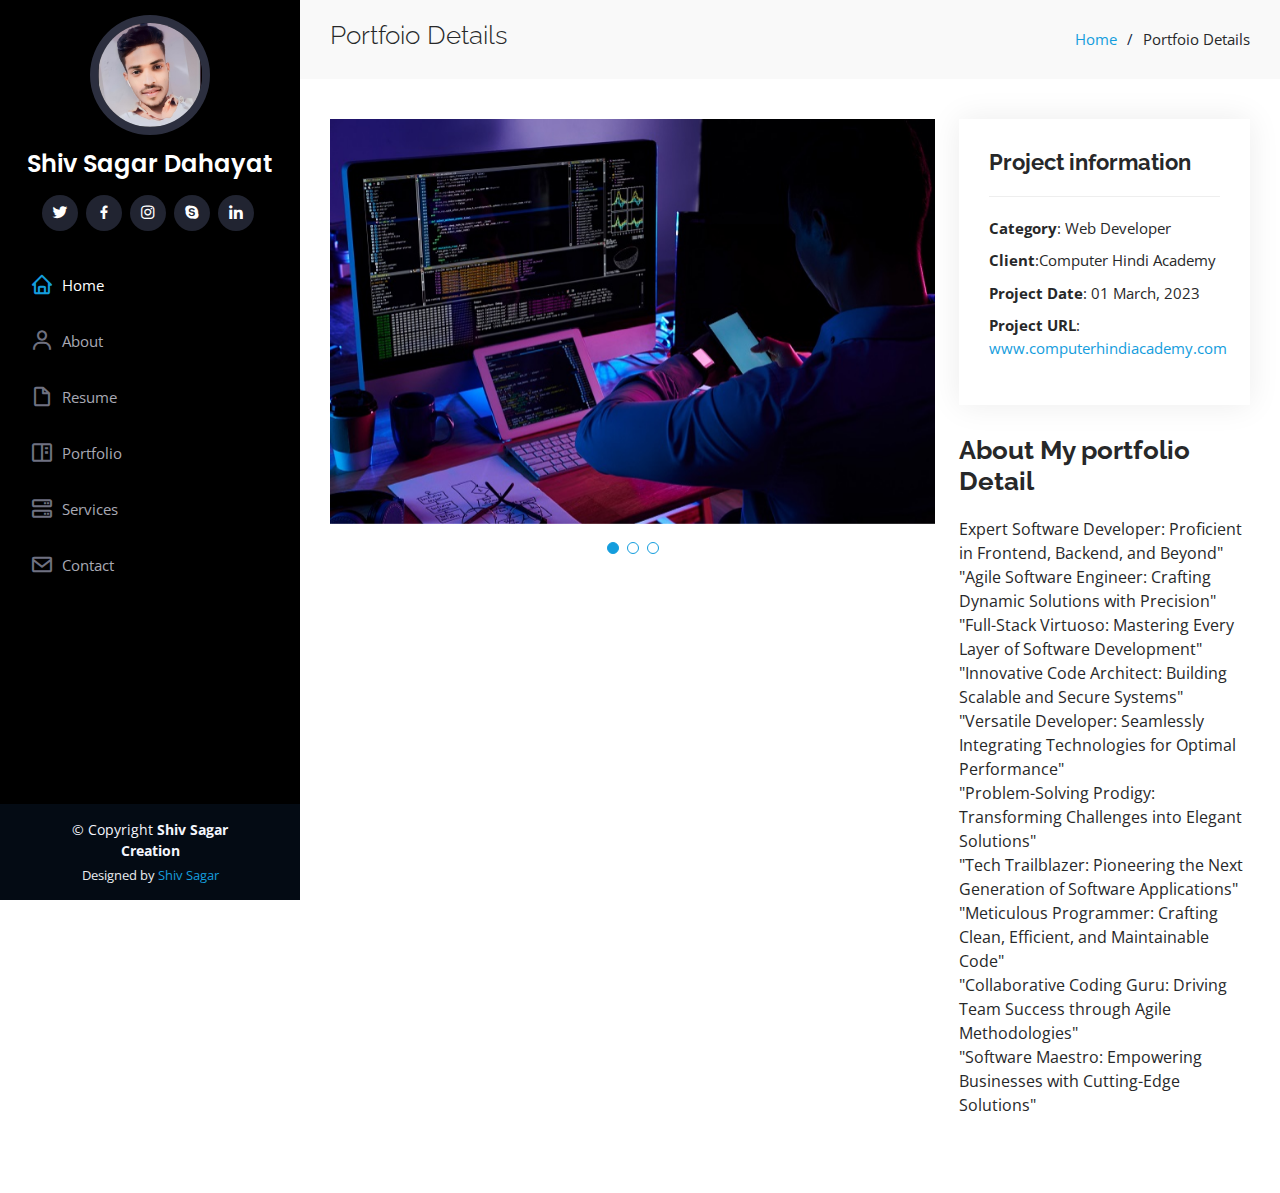
<file: portfolio-details.html>
<!DOCTYPE html>
<html lang="en">

<head>
  <meta charset="utf-8">
  <meta content="width=device-width, initial-scale=1.0" name="viewport">

  <title>Welcome My Portfolio Website</title>
  <meta content="" name="description">
  <meta content="" name="keywords">

  <!-- Favicons -->
  <link href="img/shiv.jpg" rel="icon">
  <link href="img/shiv.jpg" rel="apple-touch-icon">

  <!-- Google Fonts -->
  <link href="https://fonts.googleapis.com/css?family=Open+Sans:300,300i,400,400i,600,600i,700,700i|Raleway:300,300i,400,400i,500,500i,600,600i,700,700i|Poppins:300,300i,400,400i,500,500i,600,600i,700,700i" rel="stylesheet">

  <!-- Vendor CSS Files -->
  <link href="vendor/aos/aos.css" rel="stylesheet">
  <link href="vendor/bootstrap/css/bootstrap.min.css" rel="stylesheet">
  <link href="vendor/bootstrap-icons/bootstrap-icons.css" rel="stylesheet">
  <link href="vendor/boxicons/css/boxicons.min.css" rel="stylesheet">
  <link href="vendor/glightbox/css/glightbox.min.css" rel="stylesheet">
  <link href="vendor/swiper/swiper-bundle.min.css" rel="stylesheet">

  <!-- Template Main CSS File -->
  <link href="css/style.css" rel="stylesheet">


</head>

<body>

  <!-- ======= Mobile nav toggle button ======= -->
  <i class="bi bi-list mobile-nav-toggle d-xl-none"></i>

  <!-- ======= Header ======= -->
  <header id="header">
    <div class="d-flex flex-column">

      <div class="profile">
        <img src="img/shiv.jpg" alt="" class="img-fluid rounded-circle">
        <h1 class="text-light"><a href="index.html">Shiv Sagar Dahayat</a></h1>
        <div class="social-links mt-3 text-center">
          <a href="https://youtube.com/@wificomputer?si=OdZ7Tf_sfLLBvPxD" class="twitter"><i class="bx bxl-twitter"></i></a>
          <a href="https://www.facebook.com/shivsagar.dahayat.3" class="facebook"><i class="bx bxl-facebook"></i></a>
          <a href="https://www.instagram.com/mr._shiv10?igsh=MWN3Z2k2OXNndTJwZA==" class="instagram"><i class="bx bxl-instagram"></i></a>
          <a href="https://www.linkedin.com/in/shivsagar-dahayat" class="google-plus"><i class="bx bxl-skype"></i></a>
          <a href="https://www.linkedin.com/in/shivsagar-dahayat" class="linkedin"><i class="bx bxl-linkedin"></i></a>
        </div>
      </div>

      <nav id="navbar" class="nav-menu navbar">
        <ul>
          <li><a href="#hero" class="nav-link scrollto active"><i class="bx bx-home"></i> <span>Home</span></a></li>
          <li><a href="#about" class="nav-link scrollto"><i class="bx bx-user"></i> <span>About</span></a></li>
          <li><a href="#resume" class="nav-link scrollto"><i class="bx bx-file-blank"></i> <span>Resume</span></a></li>
          <li><a href="#portfolio" class="nav-link scrollto"><i class="bx bx-book-content"></i> <span>Portfolio</span></a></li>
          <li><a href="#services" class="nav-link scrollto"><i class="bx bx-server"></i> <span>Services</span></a></li>
          <li><a href="#contact" class="nav-link scrollto"><i class="bx bx-envelope"></i> <span>Contact</span></a></li>
        </ul>
      </nav><!-- .nav-menu -->
    </div>
  </header><!-- End Header -->

  <main id="main">

    <!-- ======= Breadcrumbs ======= -->
    <section id="breadcrumbs" class="breadcrumbs">
      <div class="container">

        <div class="d-flex justify-content-between align-items-center">
          <h2>Portfoio Details</h2>
          <ol>
            <li><a href="index.html">Home</a></li>
            <li>Portfoio Details</li>
          </ol>
        </div>

      </div>
    </section><!-- End Breadcrumbs -->

    <!-- ======= Portfolio Details Section ======= -->
    <section id="portfolio-details" class="portfolio-details">
      <div class="container">

        <div class="row gy-4">

          <div class="col-lg-8">
            <div class="portfolio-details-slider swiper">
              <div class="swiper-wrapper align-items-center">

                <div class="swiper-slide">
                  <img src="img/portfolio/1.jpg" alt="">
                </div>

                <div class="swiper-slide">
                  <img src="img/portfolio/2.jpg" alt="">
                </div>

                <div class="swiper-slide">
                  <img src="img/portfolio/3.jpg" alt="">
                </div>

              </div>
              <div class="swiper-pagination"></div>
            </div>
          </div>

          <div class="col-lg-4">
            <div class="portfolio-info">
              <h3>Project information</h3>
              <ul>
                <li><strong>Category</strong>: Web Developer</li>
                <li><strong>Client</strong>:Computer Hindi Academy</li>
                <li><strong>Project Date</strong>: 01 March, 2023</li>
                <li><strong>Project URL</strong>: <a href="#">www.computerhindiacademy.com</a></li>
              </ul>
            </div>
            <div class="portfolio-description">
              <h2>About My portfolio Detail</h2>
              <p>
                Expert Software Developer: Proficient in Frontend, Backend, and Beyond"<br>
"Agile Software Engineer: Crafting Dynamic Solutions with Precision"<br>
"Full-Stack Virtuoso: Mastering Every Layer of Software Development"<br>
"Innovative Code Architect: Building Scalable and Secure Systems"<br>
"Versatile Developer: Seamlessly Integrating Technologies for Optimal Performance"<br>
"Problem-Solving Prodigy: Transforming Challenges into Elegant Solutions"<br>
"Tech Trailblazer: Pioneering the Next Generation of Software Applications"<br>
"Meticulous Programmer: Crafting Clean, Efficient, and Maintainable Code"<br>
"Collaborative Coding Guru: Driving Team Success through Agile Methodologies"<br>
"Software Maestro: Empowering Businesses with Cutting-Edge Solutions"

              </p>
            </div>
          </div>

        </div>

      </div>
    </section><!-- End Portfolio Details Section -->

  </main><!-- End #main -->

  <!-- ======= Footer ======= -->
  <footer id="footer">
    <div class="container">
      <div class="copyright">
        &copy; Copyright <strong><span>Shiv Sagar Creation</span></strong>
      </div>
      <div class="credits">

Designed by <a href="https://bootstrapmades.com/">Shiv Sagar </a>
      </div>
    </div>
  </footer><!-- End  Footer -->

  <a href="#" class="back-to-top d-flex align-items-center justify-content-center"><i class="bi bi-arrow-up-short"></i></a>

  <!-- Vendor JS Files -->
  <script src="vendor/purecounter/purecounter_vanilla.js"></script>
  <script src="vendor/aos/aos.js"></script>
  <script src="vendor/bootstrap/js/bootstrap.bundle.min.js"></script>
  <script src="vendor/glightbox/js/glightbox.min.js"></script>
  <script src="vendor/isotope-layout/isotope.pkgd.min.js"></script>
  <script src="vendor/swiper/swiper-bundle.min.js"></script>
  <script src="vendor/typed.js/typed.umd.js"></script>
  <script src="vendor/waypoints/noframework.waypoints.js"></script>
  <script src="vendor/php-email-form/validate.js"></script>

  <!-- Template Main JS File -->
  <script src="js/main.js"></script>

</body>

</html>
</file>
<file: css/style.css>
/**
* Template Name: iPortfolio
* Updated: Mar 13 2024 with Bootstrap v5.3.3
* Template URL: https://bootstrapmade.com/iportfolio-bootstrap-portfolio-websites-template/
* Author: BootstrapMade.com
* License: https://bootstrapmade.com/license/
*/

/*--------------------------------------------------------------
# General
--------------------------------------------------------------*/
body {
  font-family: "Open Sans", sans-serif;
  color: #272829;
}

a {
  color: #149ddd;
  text-decoration: none;
}

a:hover {
  color: #37b3ed;
  text-decoration: none;
}

h1,
h2,
h3,
h4,
h5,
h6 {
  font-family: "Raleway", sans-serif;
}

/*--------------------------------------------------------------
# Back to top button
--------------------------------------------------------------*/
.back-to-top {
  position: fixed;
  visibility: hidden;
  opacity: 0;
  right: 15px;
  bottom: 15px;
  z-index: 996;
 background: #040b14;
  width: 40px;
  height: 40px;
  border-radius: 50px;
  transition: all 0.4s;
}

.back-to-top i {
  font-size: 28px;
  color: #fff;
  line-height: 0;
}

.back-to-top:hover {
  background: #2eafec;
  color: #fff;
}

.back-to-top.active {
  visibility: visible;
  opacity: 1;
}

/*--------------------------------------------------------------
# Header
--------------------------------------------------------------*/
#header {
  position: fixed;
  top: 0;
  left: 0;
  bottom: 0;
  width: 300px;
  transition: all ease-in-out 0.5s;
  z-index: 9997;
  transition: all 0.5s;
  padding: 0 15px;
  
  background-color:#000000;
  overflow-y: auto;
}

#header .profile img {
  margin: 15px auto;
  display: block;
  width: 120px;
  border: 8px solid #2c2f3f;
}

#header .profile h1 {
  font-size: 24px;
  margin: 0;
  padding: 0;
  font-weight: 600;
  -moz-text-align-last: center;
  text-align-last: center;
  font-family: "Poppins", sans-serif;
}

#header .profile h1 a,
#header .profile h1 a:hover {
  color: #fff;
  text-decoration: none;
}

#header .profile .social-links a {
  font-size: 18px;
  display: inline-block;
  background: #212431;
  color: #fff;
  line-height: 1;
  padding: 8px 0;
  margin-right: 4px;
  border-radius: 50%;
  text-align: center;
  width: 36px;
  height: 36px;
  transition: 0.3s;
}

#header .profile .social-links a:hover {
  background: #149ddd;
  color: #fff;
  text-decoration: none;
}

#main {
  margin-left: 300px;
}

.container,
.container-fluid {
  padding-left: 30px;
  padding-right: 30px;
}

@media (max-width: 1199px) {
  #header {
    left: -300px;
  }

  #main {
    margin-left: 0;
  }

  .container,
  .container-fluid {
    padding-left: 12px;
    padding-right: 12px;
  }
}

/*--------------------------------------------------------------
# Navigation Menu
--------------------------------------------------------------*/
/* Desktop Navigation */
.nav-menu {
  padding: 30px 0 0 0;
}

.nav-menu * {
  margin: 0;
  padding: 0;
  list-style: none;
}

.nav-menu>ul>li {
  position: relative;
  white-space: nowrap;
}

.nav-menu a,
.nav-menu a:focus {
  display: flex;
  align-items: center;
  color: #a8a9b4;
  padding: 12px 15px;
  margin-bottom: 8px;
  transition: 0.3s;
  font-size: 15px;
}

.nav-menu a i,
.nav-menu a:focus i {
  font-size: 24px;
  padding-right: 8px;
  color: #6f7180;
}

.nav-menu a:hover,
.nav-menu .active,
.nav-menu .active:focus,
.nav-menu li:hover>a {
  text-decoration: none;
  color: #fff;
}

.nav-menu a:hover i,
.nav-menu .active i,
.nav-menu .active:focus i,
.nav-menu li:hover>a i {
  color: #149ddd;
}

/* Mobile Navigation */
.mobile-nav-toggle {
  position: fixed;
  right: 15px;
  top: 15px;
  z-index: 9998;
  border: 0;
  font-size: 24px;
  transition: all 0.4s;
  outline: none !important;
  background-color: #149ddd;
  color: #fff;
  width: 40px;
  height: 40px;
  display: inline-flex;
  align-items: center;
  justify-content: center;
  line-height: 0;
  border-radius: 50px;
  cursor: pointer;
}

.mobile-nav-active {
  overflow: hidden;
}

.mobile-nav-active #header {
  left: 0;
}

/*--------------------------------------------------------------
# Hero Section
--------------------------------------------------------------*/
#hero {
  width: 100%;
  height: 100vh;
  background: url("./img/shiva.jpg") top center;
  background-size: cover;
}

#hero:before {
  content: "";
  background: rgba(5, 13, 24, 0.3);
  position: absolute;
  bottom: 0;
  top: 0;
  left: 0;
  right: 0;
  z-index: 1;
}

#hero .hero-container {
  position: relative;
  z-index: 2;
  min-width: 300px;
}

#hero h1 {
  margin: 0 0 10px 0;
  font-size: 64px;
  font-weight: 700;
  line-height: 56px;
  color: #fff;
}

#hero p {
  color: #fff;
  margin-bottom: 50px;
  font-size: 26px;
  font-family: "Poppins", sans-serif;
}

#hero p span {
  color: #fff;
  padding-bottom: 4px;
  letter-spacing: 1px;
  border-bottom: 3px solid #149ddd;
}

@media (min-width: 1024px) {
  #hero {
    background-attachment: fixed;
  }
}

@media (max-width: 768px) {
  #hero h1 {
    font-size: 28px;
    line-height: 36px;
  }

  #hero h2 {
    font-size: 18px;
    line-height: 24px;
    margin-bottom: 30px;
  }
}

/*--------------------------------------------------------------
# Sections General
--------------------------------------------------------------*/
section {
  padding: 60px 0;
  overflow: hidden;
}

.section-bg {
  background: #f5f8fd;
}

.section-title {
  padding-bottom: 30px;
}

.section-title h2 {
  font-size: 32px;
  font-weight: bold;
  margin-bottom: 20px;
  padding-bottom: 20px;
  position: relative;
  color: #173b6c;
}

.section-title h2::after {
  content: "";
  position: absolute;
  display: block;
  width: 50px;
  height: 3px;
  background: #149ddd;
  bottom: 0;
  left: 0;
}

.section-title p {
  margin-bottom: 0;
}

/*--------------------------------------------------------------
# About
--------------------------------------------------------------*/
.about .content h3 {
  font-weight: 700;
  font-size: 26px;
  color: #173b6c;
}

.about .content ul {
  list-style: none;
  padding: 0;
}

.about .content ul li {
  margin-bottom: 20px;
  display: flex;
  align-items: center;
}

.about .content ul strong {
  margin-right: 10px;
}

.about .content ul i {
  font-size: 16px;
  margin-right: 5px;
  color: #149ddd;
  line-height: 0;
}

.about .content p:last-child {
  margin-bottom: 0;
}

/*--------------------------------------------------------------
# Facts
--------------------------------------------------------------*/
.facts {
  padding-bottom: 30px;
}

.facts .count-box {
  padding: 30px;
  width: 100%;
}

.facts .count-box i {
  display: block;
  font-size: 44px;
  color: #149ddd;
  float: left;
  line-height: 0;
}

.facts .count-box span {
  font-size: 48px;
  line-height: 40px;
  display: block;
  font-weight: 700;
  color: #050d18;
  margin-left: 60px;
}

.facts .count-box p {
  padding: 15px 0 0 0;
  margin: 0 0 0 60px;
  font-family: "Raleway", sans-serif;
  font-size: 14px;
  color: #122f57;
}

.facts .count-box a {
  font-weight: 600;
  display: block;
  margin-top: 20px;
  color: #122f57;
  font-size: 15px;
  font-family: "Poppins", sans-serif;
  transition: ease-in-out 0.3s;
}

.facts .count-box a:hover {
  color: #1f5297;
}

/*--------------------------------------------------------------
# Akills

--------------------------------------------------------------*/
#pro{
  border: 1px none #000;
  border-radius: 50%;
}
.skills .progress {
  height: 60px;
  display: block;
  background: none;
  border-radius: 0;
}

.skills .progress .skill {
  padding: 0;
  margin: 0 0 6px 0;
  text-transform: uppercase;
  display: block;
  font-weight: 600;
  font-family: "Poppins", sans-serif;
  color: #050d18;
}

.skills .progress .skill .val {
  float: right;
  font-style: normal;
}

.skills .progress-bar-wrap {
  background: #dce8f8;
  height: 10px;
}

.skills .progress-bar {
  width: 1px;
  height: 10px;
  transition: 0.9s;
  background-color: #149ddd;
}

/*--------------------------------------------------------------
# Resume
--------------------------------------------------------------*/
.resume .resume-title {
  font-size: 26px;
  font-weight: 700;
  margin-top: 20px;
  margin-bottom: 20px;
  color: #050d18;
}

.resume .resume-item {
  padding: 0 0 20px 20px;
  margin-top: -2px;
  border-left: 2px solid #1f5297;
  position: relative;
}

.resume .resume-item h4 {
  line-height: 18px;
  font-size: 18px;
  font-weight: 600;
  text-transform: uppercase;
  font-family: "Poppins", sans-serif;
  color: #050d18;
  margin-bottom: 10px;
}

.resume .resume-item h5 {
  font-size: 16px;
  background: #e4edf9;
  padding: 5px 15px;
  display: inline-block;
  font-weight: 600;
  margin-bottom: 10px;
}

.resume .resume-item ul {
  padding-left: 20px;
}

.resume .resume-item ul li {
  padding-bottom: 10px;
}

.resume .resume-item:last-child {
  padding-bottom: 0;
}

.resume .resume-item::before {
  content: "";
  position: absolute;
  width: 16px;
  height: 16px;
  border-radius: 50px;
  left: -9px;
  top: 0;
  background: #fff;
  border: 2px solid #1f5297;
}

/*--------------------------------------------------------------
# Portfolio
--------------------------------------------------------------*/
.portfolio .portfolio-item {
  margin-bottom: 30px;
}

.portfolio #portfolio-flters {
  padding: 0;
  margin: 0 auto 35px auto;
  list-style: none;
  text-align: center;
  background: #fff;
  border-radius: 50px;
  padding: 2px 15px;
}

.portfolio #portfolio-flters li {
  cursor: pointer;
  display: inline-block;
  padding: 10px 15px 8px 15px;
  font-size: 14px;
  font-weight: 600;
  line-height: 1;
  text-transform: uppercase;
  color: #272829;
  margin-bottom: 5px;
  transition: all 0.3s ease-in-out;
}

.portfolio #portfolio-flters li:hover,
.portfolio #portfolio-flters li.filter-active {
  color: #149ddd;
}

.portfolio #portfolio-flters li:last-child {
  margin-right: 0;
}

.portfolio .portfolio-wrap {
  transition: 0.3s;
  position: relative;
  overflow: hidden;
  z-index: 1;
}

.portfolio .portfolio-wrap::before {
  content: "";
  background: rgba(255, 255, 255, 0.5);
  position: absolute;
  left: 0;
  right: 0;
  top: 0;
  bottom: 0;
  transition: all ease-in-out 0.3s;
  z-index: 2;
  opacity: 0;
}

.portfolio .portfolio-wrap .portfolio-links {
  opacity: 1;
  left: 0;
  right: 0;
  bottom: -60px;
  z-index: 3;
  position: absolute;
  transition: all ease-in-out 0.3s;
  display: flex;
  justify-content: center;
}

.portfolio .portfolio-wrap .portfolio-links a {
  color: #fff;
  font-size: 28px;
  text-align: center;
  background: rgba(20, 157, 221, 0.75);
  transition: 0.3s;
  width: 50%;
}

.portfolio .portfolio-wrap .portfolio-links a:hover {
  background: rgba(20, 157, 221, 0.95);
}

.portfolio .portfolio-wrap .portfolio-links a+a {
  border-left: 1px solid #37b3ed;
}

.portfolio .portfolio-wrap:hover::before {
  top: 0;
  left: 0;
  right: 0;
  bottom: 0;
  opacity: 1;
}

.portfolio .portfolio-wrap:hover .portfolio-links {
  opacity: 1;
  bottom: 0;
}

/*--------------------------------------------------------------
# Portfolio Details
--------------------------------------------------------------*/
.portfolio-details {
  padding-top: 40px;
}

.portfolio-details .portfolio-details-slider img {
  width: 100%;
}

.portfolio-details .portfolio-details-slider .swiper-pagination {
  margin-top: 20px;
  position: relative;
}

.portfolio-details .portfolio-details-slider .swiper-pagination .swiper-pagination-bullet {
  width: 12px;
  height: 12px;
  background-color: #fff;
  opacity: 1;
  border: 1px solid #149ddd;
}

.portfolio-details .portfolio-details-slider .swiper-pagination .swiper-pagination-bullet-active {
  background-color: #149ddd;
}

.portfolio-details .portfolio-info {
  padding: 30px;
  box-shadow: 0px 0 30px rgba(5, 13, 24, 0.08);
}

.portfolio-details .portfolio-info h3 {
  font-size: 22px;
  font-weight: 700;
  margin-bottom: 20px;
  padding-bottom: 20px;
  border-bottom: 1px solid #eee;
}

.portfolio-details .portfolio-info ul {
  list-style: none;
  padding: 0;
  font-size: 15px;
}

.portfolio-details .portfolio-info ul li+li {
  margin-top: 10px;
}

.portfolio-details .portfolio-description {
  padding-top: 30px;
}

.portfolio-details .portfolio-description h2 {
  font-size: 26px;
  font-weight: 700;
  margin-bottom: 20px;
}

.portfolio-details .portfolio-description p {
  padding: 0;
}

/*--------------------------------------------------------------
# Services
--------------------------------------------------------------*/
.services .icon-box {
  margin-bottom: 20px;
}

.services .icon {
  float: left;
  display: flex;
  align-items: center;
  justify-content: center;
  width: 54px;
  height: 54px;
  background: #149ddd;
  border-radius: 50%;
  transition: 0.5s;
  border: 1px solid #149ddd;
}

.services .icon i {
  color: #fff;
  font-size: 24px;
  line-height: 0;
}

.services .icon-box:hover .icon {
  background: #fff;
}

.services .icon-box:hover .icon i {
  color: #149ddd;
}

.services .title {
  margin-left: 80px;
  font-weight: 700;
  margin-bottom: 15px;
  font-size: 18px;
}

.services .title a {
  color: #343a40;
}

.services .title a:hover {
  color: #149ddd;
}

.services .description {
  margin-left: 80px;
  line-height: 24px;
  font-size: 14px;
}

/*--------------------------------------------------------------
# Testimonials
--------------------------------------------------------------*/
.testimonials .testimonials-carousel,
.testimonials .testimonials-slider {
  overflow: hidden;
}

.testimonials .testimonial-item {
  box-sizing: content-box;
  text-align: center;
  min-height: 320px;
}

.testimonials .testimonial-item .testimonial-img {
  width: 90px;
  border-radius: 50%;
  margin: 0 auto;
}

.testimonials .testimonial-item h3 {
  font-size: 18px;
  font-weight: bold;
  margin: 10px 0 5px 0;
  color: #111;
}

.testimonials .testimonial-item h4 {
  font-size: 14px;
  color: #999;
  margin: 0;
}

.testimonials .testimonial-item .quote-icon-left,
.testimonials .testimonial-item .quote-icon-right {
  color: #c3e8fa;
  font-size: 26px;
}

.testimonials .testimonial-item .quote-icon-left {
  display: inline-block;
  left: -5px;
  position: relative;
}

.testimonials .testimonial-item .quote-icon-right {
  display: inline-block;
  right: -5px;
  position: relative;
  top: 10px;
}

.testimonials .testimonial-item p {
  font-style: italic;
  margin: 0 15px 15px 15px;
  padding: 20px;
  background: #fff;
  position: relative;
  margin-bottom: 35px;
  border-radius: 6px;
  box-shadow: 0px 2px 15px rgba(0, 0, 0, 0.1);
}

.testimonials .testimonial-item p::after {
  content: "";
  width: 0;
  height: 0;
  border-top: 20px solid #fff;
  border-right: 20px solid transparent;
  border-left: 20px solid transparent;
  position: absolute;
  bottom: -20px;
  left: calc(50% - 20px);
}

.testimonials .swiper-pagination {
  margin-top: 20px;
  position: relative;
}

.testimonials .swiper-pagination .swiper-pagination-bullet {
  width: 12px;
  height: 12px;
  background-color: #fff;
  opacity: 1;
  border: 1px solid #149ddd;
}

.testimonials .swiper-pagination .swiper-pagination-bullet-active {
  background-color: #149ddd;
}

/*--------------------------------------------------------------
# Contact
--------------------------------------------------------------*/
.contact {
  padding-bottom: 130px;
}

.contact .info {
  padding: 30px;
  background: #fff;
  width: 100%;
  box-shadow: 0 0 24px 0 rgba(0, 0, 0, 0.12);
}

.contact .info i {
  font-size: 20px;
  color: #149ddd;
  float: left;
  width: 44px;
  height: 44px;
  background: #dff3fc;
  display: flex;
  justify-content: center;
  align-items: center;
  border-radius: 50px;
  transition: all 0.3s ease-in-out;
}

.contact .info h4 {
  padding: 0 0 0 60px;
  font-size: 22px;
  font-weight: 600;
  margin-bottom: 5px;
  color: #050d18;
}

.contact .info p {
  padding: 0 0 10px 60px;
  margin-bottom: 20px;
  font-size: 14px;
  color: #173b6c;
}

.contact .info .email p {
  padding-top: 5px;
}

.contact .info .social-links {
  padding-left: 60px;
}

.contact .info .social-links a {
  font-size: 18px;
  display: inline-block;
  background: #333;
  color: #fff;
  line-height: 1;
  padding: 8px 0;
  border-radius: 50%;
  text-align: center;
  width: 36px;
  height: 36px;
  transition: 0.3s;
  margin-right: 10px;
}

.contact .info .social-links a:hover {
  background: #149ddd;
  color: #fff;
}

.contact .info .email:hover i,
.contact .info .address:hover i,
.contact .info .phone:hover i {
  background: #149ddd;
  color: #fff;
}

.contact .php-email-form {
  width: 100%;
  padding: 30px;
  background: #fff;
  box-shadow: 0 0 24px 0 rgba(0, 0, 0, 0.12);
}

.contact .php-email-form .form-group {
  padding-bottom: 8px;
}

.contact .php-email-form .validate {
  display: none;
  color: red;
  margin: 0 0 15px 0;
  font-weight: 400;
  font-size: 13px;
}

.contact .php-email-form .error-message {
  display: none;
  color: #fff;
  background: #ed3c0d;
  text-align: left;
  padding: 15px;
  font-weight: 600;
}

.contact .php-email-form .error-message br+br {
  margin-top: 25px;
}

.contact .php-email-form .sent-message {
  display: none;
  color: #fff;
  background: #18d26e;
  text-align: center;
  padding: 15px;
  font-weight: 600;
}

.contact .php-email-form .loading {
  display: none;
  background: #fff;
  text-align: center;
  padding: 15px;
}

.contact .php-email-form .loading:before {
  content: "";
  display: inline-block;
  border-radius: 50%;
  width: 24px;
  height: 24px;
  margin: 0 10px -6px 0;
  border: 3px solid #18d26e;
  border-top-color: #eee;
  animation: animate-loading 1s linear infinite;
}

.contact .php-email-form .form-group {
  margin-bottom: 15px;
}

.contact .php-email-form label {
  padding-bottom: 8px;
}

.contact .php-email-form input,
.contact .php-email-form textarea {
  border-radius: 0;
  box-shadow: none;
  font-size: 14px;
}

.contact .php-email-form input {
  height: 44px;
}

.contact .php-email-form textarea {
  padding: 10px 15px;
}

.contact .php-email-form button[type=submit] {
  background: #149ddd;
  border: 0;
  padding: 10px 24px;
  color: #fff;
  transition: 0.4s;
  border-radius: 4px;
}

.contact .php-email-form button[type=submit]:hover {
  background: #37b3ed;
}

@keyframes animate-loading {
  0% {
    transform: rotate(0deg);
  }

  100% {
    transform: rotate(360deg);
  }
}

/*--------------------------------------------------------------
# Breadcrumbs
--------------------------------------------------------------*/
.breadcrumbs {
  padding: 20px 0;
  background: #f9f9f9;
}

.breadcrumbs h2 {
  font-size: 26px;
  font-weight: 300;
}

.breadcrumbs ol {
  display: flex;
  flex-wrap: wrap;
  list-style: none;
  padding: 0;
  margin: 0;
  font-size: 15px;
}

.breadcrumbs ol li+li {
  padding-left: 10px;
}

.breadcrumbs ol li+li::before {
  display: inline-block;
  padding-right: 10px;
  color: #0e2442;
  content: "/";
}

@media (max-width: 768px) {
  .breadcrumbs .d-flex {
    display: block !important;
  }

  .breadcrumbs ol {
    display: block;
  }

  .breadcrumbs ol li {
    display: inline-block;
  }
}

/*--------------------------------------------------------------
# Footer
--------------------------------------------------------------*/
#footer {
  padding: 15px;
  color: #f4f6fd;
  font-size: 14px;
  position: fixed;
  left: 0;
  bottom: 0;
  width: 300px;
  z-index: 9999;
  background: #040b14;
}

#footer .copyright {
  text-align: center;
}

#footer .credits {
  padding-top: 5px;
  text-align: center;
  font-size: 13px;
  color: #eaebf0;
}

@media (max-width: 1199px) {
  #footer {
    position: static;
    width: auto;
    padding-right: 20px 15px;
  }
}
</file>
